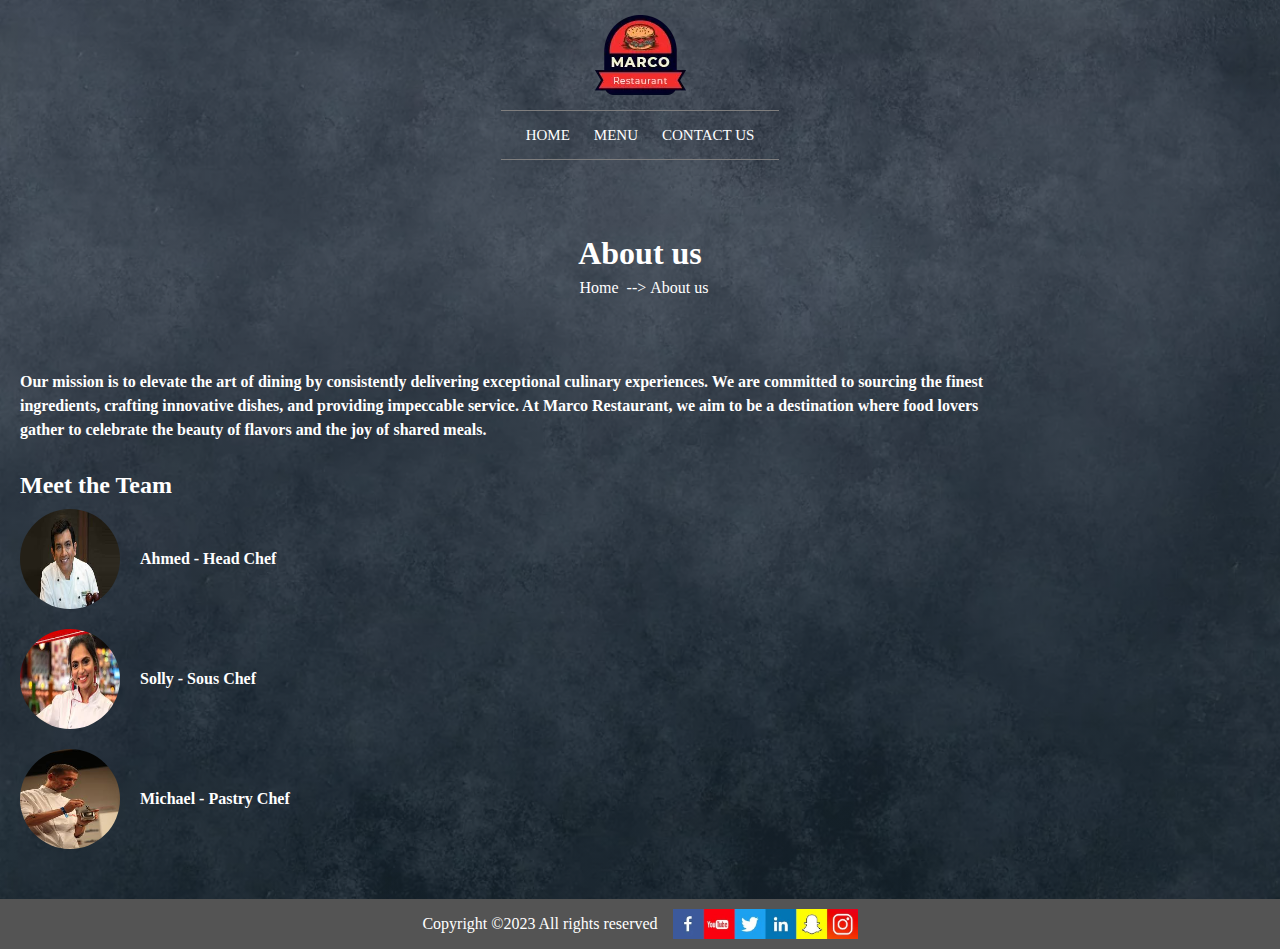
<file: about/index.html>
<!DOCTYPE html>
<html lang="en">
<head>
    <meta charset="UTF-8">
    <meta name="viewport" content="width=device-width, initial-scale=1.0">
    <link rel="stylesheet" href="style.css">
     <title>?About Us</title>
</head>
<body>
<div class="entry">
    <div class="header">
        <div class="logo">
            <img src="../logo.png.webp" alt="logo">
        </div>
        <div class="navContainer">

            <nav>
                <a href="../homePage/index.html" class="link">HOME</a>
                <a href="../menu/index.html" class="link">MENU</a>
                <a href="../contact/index.html" class="link">CONTACT US</a>
            </nav>
        </div>
        <h1>About us</h1>
    </div>
    <div class="dir">
        <div class="pre">  <a href="../homePage/index.html" class="link">Home</a> </div>
        <div class="arrow"> --> </div>
        <div class="cur"><a href="index.html" class="link">About us</a></div>
    </div>
</div>


<div class="main">
    <div class="about-section">
        <p>Our mission is to elevate the art of dining by consistently delivering exceptional culinary experiences. We are committed to sourcing the finest ingredients, crafting innovative dishes, and providing impeccable service. At Marco Restaurant, we aim to be a destination where food lovers gather to celebrate the beauty of flavors and the joy of shared meals.</p>
    </div>

    <div class="about-section">
        <h2>Meet the Team</h2>
        <ul>
            <li><img src="images%20(2).jpeg" alt="Chef 1"><p>Ahmed - Head Chef</p></li>
            <li><img src="images.jpeg" alt="Chef 2"><p>Solly - Sous Chef</p></li>
            <li><img src="images%20(1).jpeg" alt="Chef 3"><p>Michael - Pastry Chef</p></li>
        </ul>
    </div>
</div>
<div class="footer">
    <div class="copyRights">Copyright ©2023 All rights reserved</div>
    <img class="resize" src="../social.jpg" usemap="#image-map">

    <map name="image-map">
        <area target="_blank" alt="facebook" title="facebook" href="https://www.facebook.com" coords="8,8,88,81" shape="rect">
        <area target="_blank" alt="youtube" title="youtube" href="https://www.youtube.com" coords="106,8,193,86" shape="rect">
        <area target="_blank" alt="tweeter" title="tweeter" href="https://www.tweeter.com" coords="210,13,292,82" shape="rect">
        <area target="_blank" alt="linkedin" title="linkedin" href="https://www.linkedin.com" coords="308,8,392,86" shape="rect">
        <area target="_blank" alt="snapchat" title="snapchat" href="https://www.snapchat.com" coords="410,12,492,83" shape="rect">
        <area target="_blank" alt="instagram" title="instagram" href="https://www.Instagram.com" coords="511,10,591,84" shape="rect">
    </map>
</div>
<script src="main.js"></script>
</body>
</html>
</file>
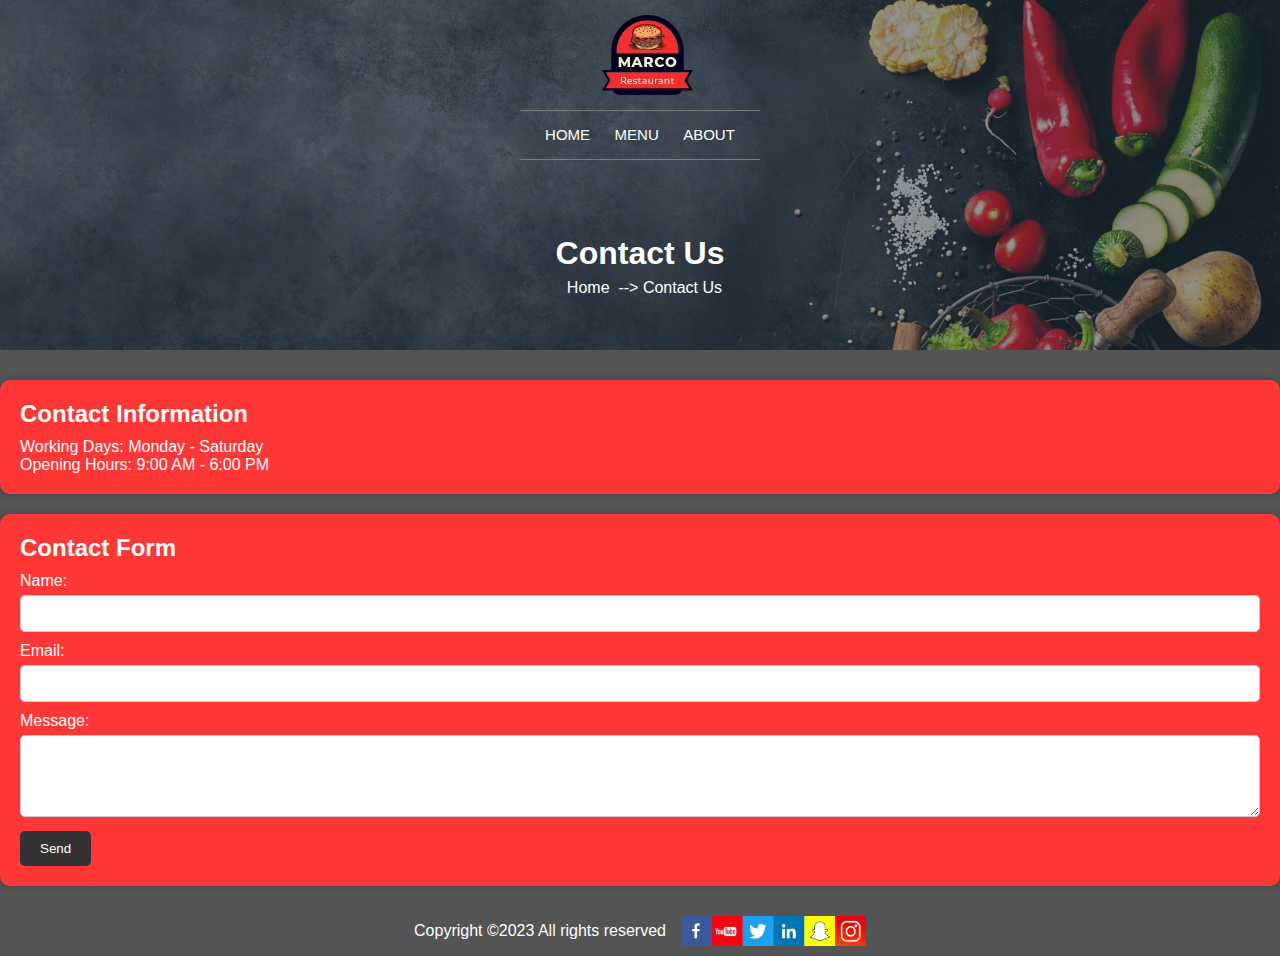
<file: contact/index.html>
<!doctype html>
<html lang="en">
<head>
    <meta charset="UTF-8">
    <meta name="viewport"
          content="width=device-width, user-scalable=no, initial-scale=1.0, maximum-scale=1.0, minimum-scale=1.0">
    <meta http-equiv="X-UA-Compatible" content="ie=edge">
    <link rel="stylesheet" href="style.css">
    <title>📞Contact Us</title>
</head>
<body>
    <div class="entry">
        <div class="header">
        <div class="logo">
            <img src="../logo.png.webp" alt="logo">
        </div>
        <div class="navContainer">

            <nav>
                <a href="../homePage/index.html" class="link">HOME</a>
                <a href="../menu/index.html" class="link">MENU</a>
                <a href="../about/index.html" class="link">ABOUT</a>
            </nav>
        </div>
        <h1>Contact Us</h1>
     </div>
            <div class="dir">
        <div class="pre">  <a href="../homePage/index.html" class="link">Home</a> </div>
        <div class="arrow"> --> </div>
        <div class="cur"><a href="index.html" class="link">Contact Us</a></div>
     </div>
    </div>
        <div class="main">
        <div class="contact-info">
            <h2>Contact Information</h2>
            <p>Working Days: Monday - Saturday</p>
            <p>Opening Hours: 9:00 AM - 6:00 PM</p>
        </div>

        <div class="contact-form">
            <h2>Contact Form</h2>
            <form id="contactForm">
                <label for="name">Name:</label>
                <input type="text" id="name" name="name" required>

                <label for="email">Email:</label>
                <input type="email" id="email" name="email" required>

                <label for="message">Message:</label>
                <textarea id="message" name="message" rows="4" required></textarea>

                <button type="submit">Send</button>
            </form>
        </div>
            </div>

    <div class="footer">
        <div class="copyRights">Copyright ©2023 All rights reserved</div>
        <img class="resize" src="../social.jpg" usemap="#image-map">

        <map name="image-map">
            <area target="_blank" alt="facebook" title="facebook" href="https://www.facebook.com" coords="8,8,88,81" shape="rect">
            <area target="_blank" alt="youtube" title="youtube" href="https://www.youtube.com" coords="106,8,193,86" shape="rect">
            <area target="_blank" alt="tweeter" title="tweeter" href="https://www.tweeter.com" coords="210,13,292,82" shape="rect">
            <area target="_blank" alt="linkedin" title="linkedin" href="https://www.linkedin.com" coords="308,8,392,86" shape="rect">
            <area target="_blank" alt="snapchat" title="snapchat" href="https://www.snapchat.com" coords="410,12,492,83" shape="rect">
            <area target="_blank" alt="instagram" title="instagram" href="https://www.Instagram.com" coords="511,10,591,84" shape="rect">
        </map>
    </div>
</body>
</html>
</file>
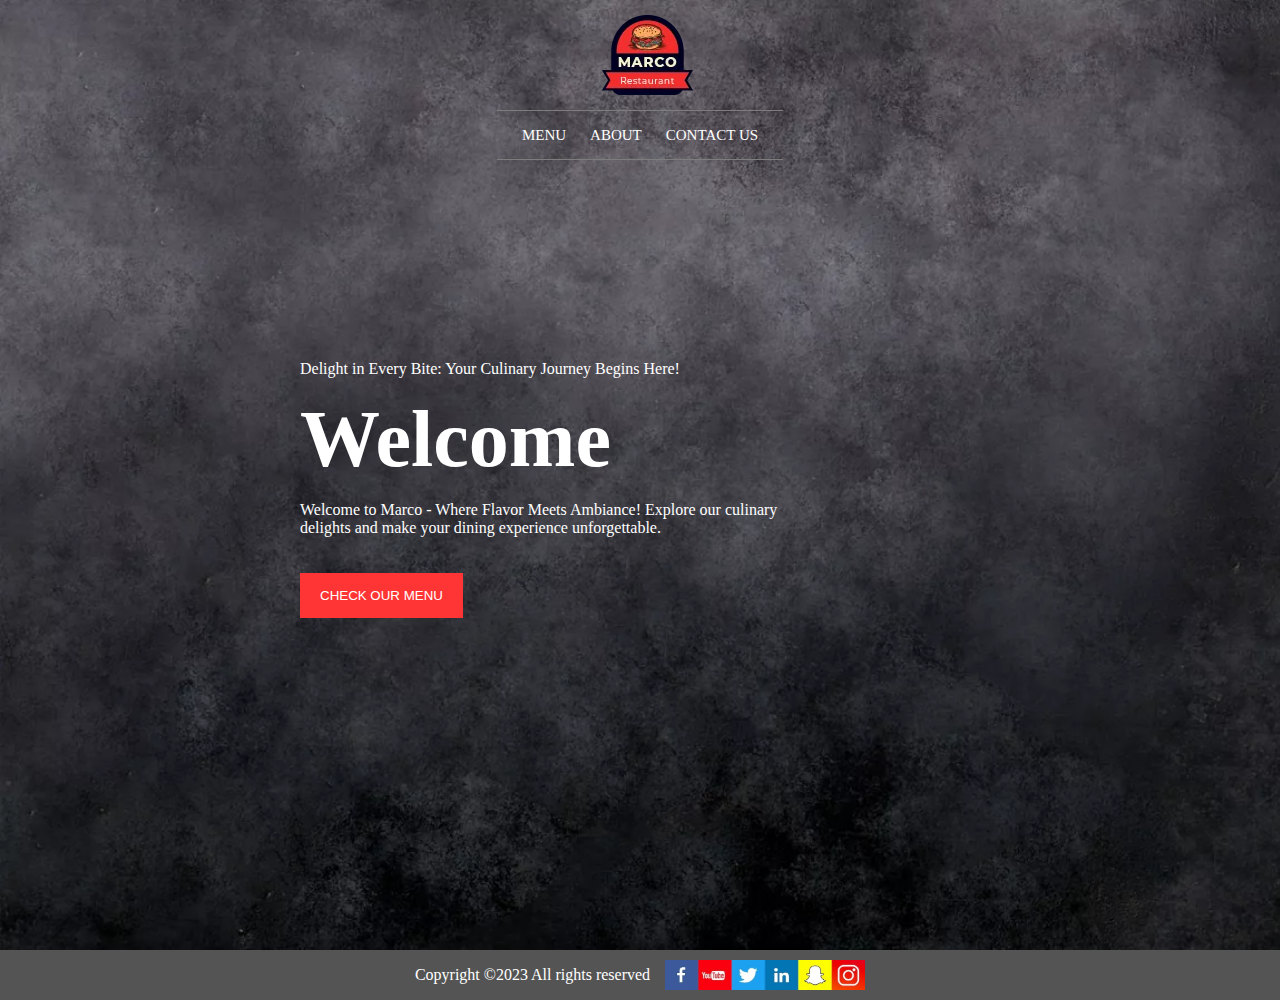
<file: homePage/index.html>
<!doctype html>
<html lang="en">
<head>
    <meta charset="UTF-8">
    <meta name="viewport"
          content="width=device-width, user-scalable=no, initial-scale=1.0, maximum-scale=1.0, minimum-scale=1.0">
    <meta http-equiv="X-UA-Compatible" content="ie=edge">
    <title>🍔Home</title>
    <link rel="stylesheet" href="style.css">
</head>

<body>
<div class="entry">
    <div class="header">
        <div class="logo">
            <img src="../logo.png.webp" alt="logo">
        </div>
        <div class="navContainer">

            <nav>
                <a href="../menu/index.html" class="link">MENU</a>
                <a href="../about/index.html" class="link">ABOUT</a>
                <a href="../contact/index.html" class="link">CONTACT US</a>
            </nav>
        </div>
    </div>
        <div class="welcome">
            <p>Delight in Every Bite: Your Culinary Journey Begins Here!</p>
            <div class="hh">Welcome</div>
            <p>Welcome to Marco - Where Flavor Meets Ambiance! Explore our culinary delights and make your dining experience unforgettable.</p>
            <button    onclick="window.location.href = '../menu/index.html';"   >CHECK OUR MENU</button>
        </div>
</div>
<div class="footer">
    <div class="copyRights">Copyright ©2023 All rights reserved</div>
    <img class="resize" src="../social.jpg" usemap="#image-map">

    <map name="image-map">
        <area target="_blank" alt="facebook" title="facebook" href="https://www.facebook.com" coords="8,8,88,81" shape="rect">
        <area target="_blank" alt="youtube" title="youtube" href="https://www.youtube.com" coords="106,8,193,86" shape="rect">
        <area target="_blank" alt="tweeter" title="tweeter" href="https://www.tweeter.com" coords="210,13,292,82" shape="rect">
        <area target="_blank" alt="linkedin" title="linkedin" href="https://www.linkedin.com" coords="308,8,392,86" shape="rect">
        <area target="_blank" alt="snapchat" title="snapchat" href="https://www.snapchat.com" coords="410,12,492,83" shape="rect">
        <area target="_blank" alt="instagram" title="instagram" href="https://www.Instagram.com" coords="511,10,591,84" shape="rect">
    </map>
</div>

</body>
</html>
</file>
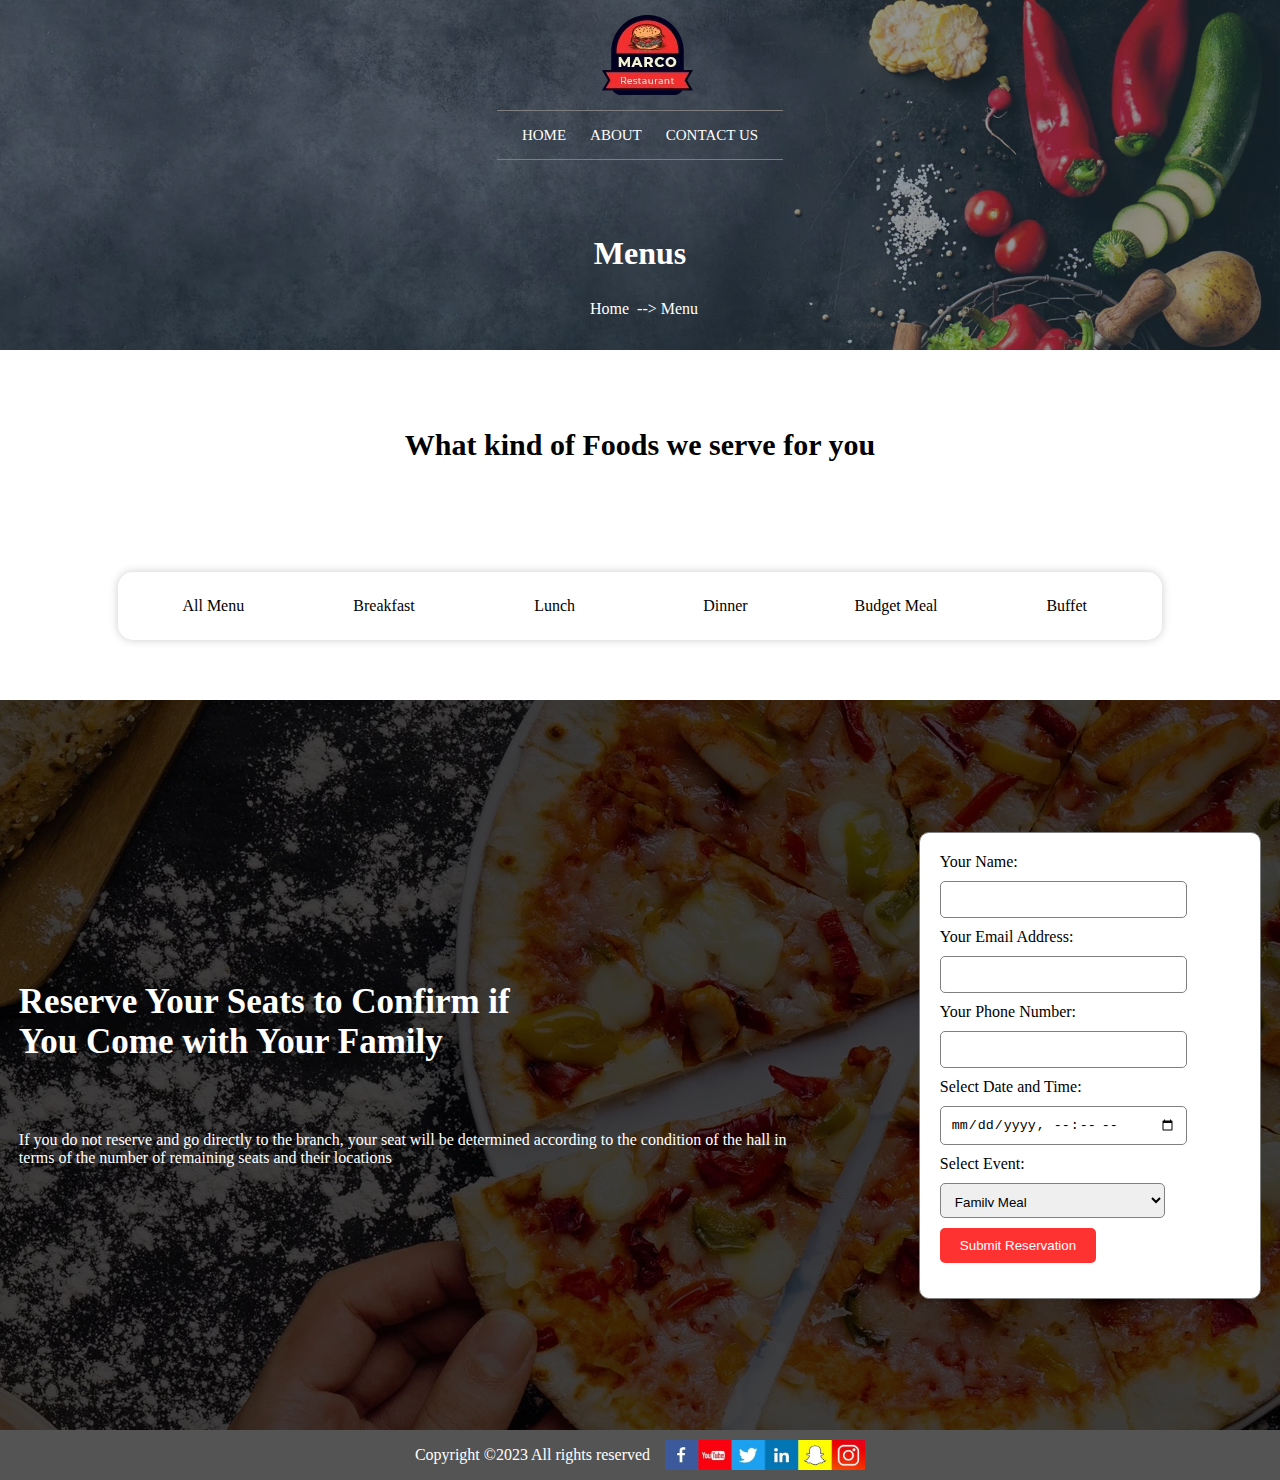
<file: menu/index.html>
<!doctype html>
<html lang="en">
<head>
    <meta charset="UTF-8">
    <meta name="viewport"
          content="width=device-width, user-scalable=no, initial-scale=1.0, maximum-scale=1.0, minimum-scale=1.0">
    <meta http-equiv="X-UA-Compatible" content="ie=edge">
    <link rel="stylesheet" href="style.css">
    <title>📖Menu</title>
</head>
<body>
<div class="entry">
    <div class="header">
        <div class="logo">
            <img src="../logo.png.webp" alt="logo">
        </div>
        <div class="navContainer">

            <nav>
                <a href="../homePage/index.html" class="link">HOME</a>
                <a href="../about/index.html" class="link">ABOUT</a>
                <a href="../contact/index.html" class="link">CONTACT US</a>
            </nav>
        </div>
        <h1>Menus</h1>
    </div>
    <div class="dir">
    <div class="pre">  <a href="../homePage/index.html" class="link">Home</a> </div>
        <div class="arrow"> --> </div>
        <div class="cur"><a href="index.html" class="link">Menu</a></div>
    </div>
    <div class="main">
        <p class="q">
            What kind of Foods we serve for you
        </p>
        <div class="menu-bar">
            <div class="menu-section" onclick="showMenu('all')">All Menu</div>
            <div class="menu-section" onclick="showMenu('breakfast')">Breakfast</div>
            <div class="menu-section" onclick="showMenu('lunch')">Lunch</div>
            <div class="menu-section" onclick="showMenu('dinner')">Dinner</div>
            <div class="menu-section" onclick="showMenu('budget')">Budget Meal</div>
            <div class="menu-section" onclick="showMenu('buffet')">Buffet</div>
        </div>

        <div class="menu-container" id="menu-container">

        </div>
        <script src="main.js"></script>

    </div>
    <div class="reservation">

        <div class="massage">
            <p class="why-res">
                Reserve Your Seats to Confirm if You Come with Your Family
            </p>
            <br>
            <p class="if-not">
                If you do not reserve and go directly to the branch, your seat will be determined according to the condition of the hall in terms of the number of remaining seats and their locations
            </p>
        </div>
        <form action="submit_reservation.php" method="post">

            <label for="name">Your Name:</label>
            <input type="text" id="name" name="name" required>

            <label for="email">Your Email Address:</label>
            <input type="email" id="email" name="email" required>

            <label for="phone">Your Phone Number:</label>
            <input type="tel" id="phone" name="phone" required>

            <label for="datetime">Select Date and Time:</label>
            <input type="datetime-local" id="datetime" name="datetime" required>

            <label for="event">Select Event:</label>
            <select id="event" name="event">
                <option value="family_meal">Family Meal</option>
                <option value="birthday_party">Birthday Party</option>
                <option value="business_dinner">Business Dinner</option>
                <option value="other">Other</option>
            </select>

            <input type="submit" value="Submit Reservation">
        </form>

    </div>
    <div class="footer">
        <div class="copyRights">Copyright ©2023 All rights reserved</div>
        <img class="resize" src="../social.jpg" usemap="#image-map">

        <map name="image-map">
            <area target="_blank" alt="facebook" title="facebook" href="https://www.facebook.com" coords="8,8,88,81" shape="rect">
            <area target="_blank" alt="youtube" title="youtube" href="https://www.youtube.com" coords="106,8,193,86" shape="rect">
            <area target="_blank" alt="tweeter" title="tweeter" href="https://www.tweeter.com" coords="210,13,292,82" shape="rect">
            <area target="_blank" alt="linkedin" title="linkedin" href="https://www.linkedin.com" coords="308,8,392,86" shape="rect">
            <area target="_blank" alt="snapchat" title="snapchat" href="https://www.snapchat.com" coords="410,12,492,83" shape="rect">
            <area target="_blank" alt="instagram" title="instagram" href="https://www.Instagram.com" coords="511,10,591,84" shape="rect">
        </map>
    </div>


</body>
</html>
</file>
<file: about/style.css>
body{
    background-image: linear-gradient(rgb(38, 60, 75 , 50%), rgba(38, 60, 75 , 50%)), url("../hero-bg.jpg.webp");
    margin: 0;
    padding: 0;
    background-size: cover;
    background-repeat: no-repeat;

}
* {
    margin: 0;
    padding: 0;
    box-sizing: border-box;
}
.header{
    display: flex;
    flex-direction: column;
    align-items: center;
    justify-content: center;
    flex: 1;
}
.entry{
    height: 350px;
}
.entry h1{
    margin-top: 75px;
    color: white;
}
.logo{
    display: flex;
    justify-content: center;
    padding: 15px;
}
.navContainer{
    display: flex;
    margin: 0;
    justify-content: center;
    align-items: center;
    padding: 15px;
    border-top: 1px solid #7e7d7d;
    border-bottom: 1px solid #7e7d7d;

}
.dir{
    white-space: pre;
    display: flex;
    justify-content: center;
    align-items: center;
    margin-top: 7px;
    color: white;
}
.dir a {
    text-decoration: none;
    color: white;
}
nav a{
    font-size: 15px;
    text-decoration: none;
    color: white;
    padding: 10px   ;
}

.main {
    padding: 20px;
    color: white;
   }


.about-section {
    width: 1000px;
    margin-bottom: 30px;
}

.about-section h2 {
    font-size: 24px;
    margin-bottom: 10px;
}

.about-section p {
    font-size: 16px;
    line-height: 1.5;
}

.about-section ul {
    list-style-type: none;

}

.about-section li {
    display: flex;
    align-items: center;
    margin-bottom: 20px;
}

.about-section img {
    width: 100px;
    height: 100px;
    border-radius: 50%;
    margin-right: 20px;
}

.about-section p {
    font-weight: bold;
}


.resize{
    width: 200px;
    height: 30px;
}
.footer{
    display: flex;
    height: 50px;
    justify-content: center;
    align-items: center;
    background-color: #545454;
    color: white;
}
.footer img{
    padding-left: 15px  ;
}
</file>
<file: contact/style.css>
* {
    margin: 0;
    padding: 0;
    box-sizing: border-box;
}

.header{
    display: flex;
    flex-direction: column;
    align-items: center;
    justify-content: center;
    flex: 1;
}
.entry{
    background-image: linear-gradient(rgb(38, 60, 75 , 50%), rgba(38, 60, 75 , 50%)), url("../hero-bg.jpg.webp");

    margin: 0;
    padding: 0;
    background-size: cover;
    background-repeat: no-repeat;
    height: 350px;
}
.entry h1{
    margin-top: 75px;
    color: white;
}
.logo{
    display: flex;
    justify-content: center;
    padding: 15px;
}
.navContainer{
    display: flex;
    margin: 0;
    justify-content: center;
    align-items: center;
    padding: 15px;
    border-top: 1px solid #7e7d7d;
    border-bottom: 1px solid #7e7d7d;

}
nav a{
    font-size: 15px;
    text-decoration: none;
    color: white;
    padding: 10px   ;
}
.dir{
    white-space: pre;
    display: flex;
    justify-content: center;
    align-items: center;
    margin-top: 7px;
    color: white;
}
.dir a {
    text-decoration: none;
    color: white;
}

body {
    font-family: Arial, sans-serif;
    background-color: #545454;

}

h2 {
    font-size: 24px;
    margin-bottom: 10px;
}
.contact-info, .contact-form {
    background-color: #ff3737;
    color: white;
    padding: 20px;
    margin-bottom: 20px;
    border-radius: 10px;
    box-shadow: 0px 0px 10px rgba(0, 0, 0, 0.2);
}

label {
    display: block;
    margin-bottom: 5px;
}

input[type="text"],
input[type="email"],
textarea {
    width: 100%;
    padding: 10px;
    margin-bottom: 10px;
    border: 1px solid #ccc;
    border-radius: 5px;
}

button {
    background-color: #333;
    color: #fff;
    padding: 10px 20px;
    border: none;
    border-radius: 5px;
    cursor: pointer;
}

button:hover {
    background-color: #555;
}
.contact-info {
    margin-top: 30px;

}

.resize{
    width: 200px;
    height: 30px;
}
.footer{
    display: flex;
    height: 50px;
    justify-content: center;
    align-items: center;
    background-color: #545454;
    color: white;
}
img{
    padding-left: 15px  ;
}
</file>
<file: homePage/style.css>
body{
    margin: 0;
    padding: 0;
}
.header{
    display: flex;
    flex-direction: column;
    align-items: center;
    justify-content: center;
    flex: 1;
}
.entry{
    background-image: url("../hero-bg.jpg.webp") ;
    margin: 0;
    padding: 0;
    background-size: cover;
    background-repeat: no-repeat;
    height: 950px;
}
.logo{
    display: flex;
    justify-content: center;
    padding: 15px;
}
.navContainer{
    display: flex;
    margin: 0;
    justify-content: center;
    align-items: center;
    padding: 15px;
    border-top: 1px solid #7e7d7d;
    border-bottom: 1px solid #7e7d7d;

}
nav a{
    font-size: 15px;
    text-decoration: none;
    color: white;
    padding: 10px   ;
}
.welcome{
    color: white;
    margin-top: 200px;
    margin-left: 300px;
}
.welcome p{
    max-width: 500px;
}
.welcome button {
   padding: 15px 20px 15px 20px ;
    color: white;
    background-color: #ff3434;
    border: none;
    margin-top: 20px;
}
.hh{
    font-size: 80px;
    font-weight: 800;
}
span{
    white-space: pre;
}
.resize{
width: 200px;
    height: 30px;
}
.footer{
     display: flex;
     height: 50px;
    justify-content: center;
    align-items: center;
    background-color: #545454;
    color: white;
}
img{
    padding-left: 15px  ;
}
</file>
<file: menu/style.css>
body{
    margin: 0;
    padding: 0;
}

.header{
    display: flex;
    flex-direction: column;
    align-items: center;
    justify-content: center;
    flex: 1;
}
.entry{
    background-image: linear-gradient(rgb(38, 60, 75 , 50%), rgba(38, 60, 75 , 50%)), url("../hero-bg.jpg.webp");

    margin: 0;
    padding: 0;
    background-size: cover;
    background-repeat: no-repeat;
    height: 350px;
}
.entry h1{
    margin-top: 75px;
    color: white;
}
.logo{
    display: flex;
    justify-content: center;
    padding: 15px;
}
.navContainer{
    display: flex;
    margin: 0;
    justify-content: center;
    align-items: center;
    padding: 15px;
    border-top: 1px solid #7e7d7d;
    border-bottom: 1px solid #7e7d7d;

}
nav a{
    font-size: 15px;
    text-decoration: none;
    color: white;
    padding: 10px   ;
}
.dir{
    white-space: pre;
    display: flex;
    justify-content: center;
    align-items: center;
    margin-top: 7px;
    color: white;
}
.dir a {
    text-decoration: none;
    color: white;
}
.main{
    display: flex;
    flex-direction: column;
    justify-content: center;
    margin-top: 80px;
    align-items: center;
}
.main p{
    font-size: 30px;
    font-weight: 600;
}

.menu-bar {
    display: flex;
    margin-top: 80px;
    flex-wrap: wrap;
    justify-content: space-between;
    width: 80%;
    background-color: white;
    border-radius: 15px;
    padding: 10px;
    box-shadow: 0px 0px 10px rgba(0, 0, 0, 0.2);
}

.menu-section {
    flex: 1;
    text-align: center;
    cursor: pointer;
    padding: 10px;
    border-radius: 15px;
    background-color: white;
    color: black;
    margin: 5px;
    transition: background-color 0.3s, color 0.3s;
}

.menu-section:hover {
    background-color: #ff4c4c;
    color: white;
}

.menu-container {
    display: flex;
    flex: 1;
    /*flex-direction: column;*/
    flex-wrap: wrap;
    width: 80%;
    margin-top: 20px;
    height: 400px;
    max-height: 600px;
    max-width: 700px;
    align-items: center;
}

.menu-card {
    flex: 1;
    flex-wrap: wrap;
    background-color: white;
    border-radius: 15px;
    padding: 20px;
    box-shadow: 0px 0px 10px rgba(0, 0, 0, 0.2);
    margin: 5px;
    text-align: center;
    color: black;
    max-width: 800px;

}

.menu-card h2 {
    margin: 0;
}

.menu-card p {
    margin: 10px 0;
}
.reservation{
    margin-top: 40px;

    background-image: linear-gradient(rgba(0, 0, 0, 75%), rgba(0, 0, 0, 75%)), url("../reservation-bg.jpg.webp");

    display: flex;
    justify-content: center;
    align-items: center;
    height: 730px;
}

.if-not{
    max-width: 800px;
    color: white;

}
.why-res{
    font-size: 35px;
    font-weight: 800;
    max-width: 500px;
    color: white;
}
form {

    background-color: white;
    border: 1px solid gray;
    padding: 20px;
    border-radius: 10px;
    height: 425px;
    margin-left: 100px;
}

label {
    display: block;
    margin-bottom: 10px;
}

input[type="text"],
input[type="email"],
input[type="tel"],
select,
input[type="datetime-local"] {
    width: 75%;
    padding: 10px;
    margin-bottom: 10px;
    border: 1px solid gray;
    border-radius: 5px;
}

select {
    height: 35px;
}

input[type="submit"] {
    background-color: #ff3232;
    color: white;
    padding: 10px 20px;
    border: none;
    border-radius: 5px;
    cursor: pointer;
}

input[type="submit"]:hover {
    background-color: darkred;
}
.resize{
    width: 200px;
    height: 30px;
}
.footer{
    display: flex;
    height: 50px;
    justify-content: center;
    align-items: center;
    background-color: #545454;
    color: white;
}
img{
    padding-left: 15px  ;
}
</file>
